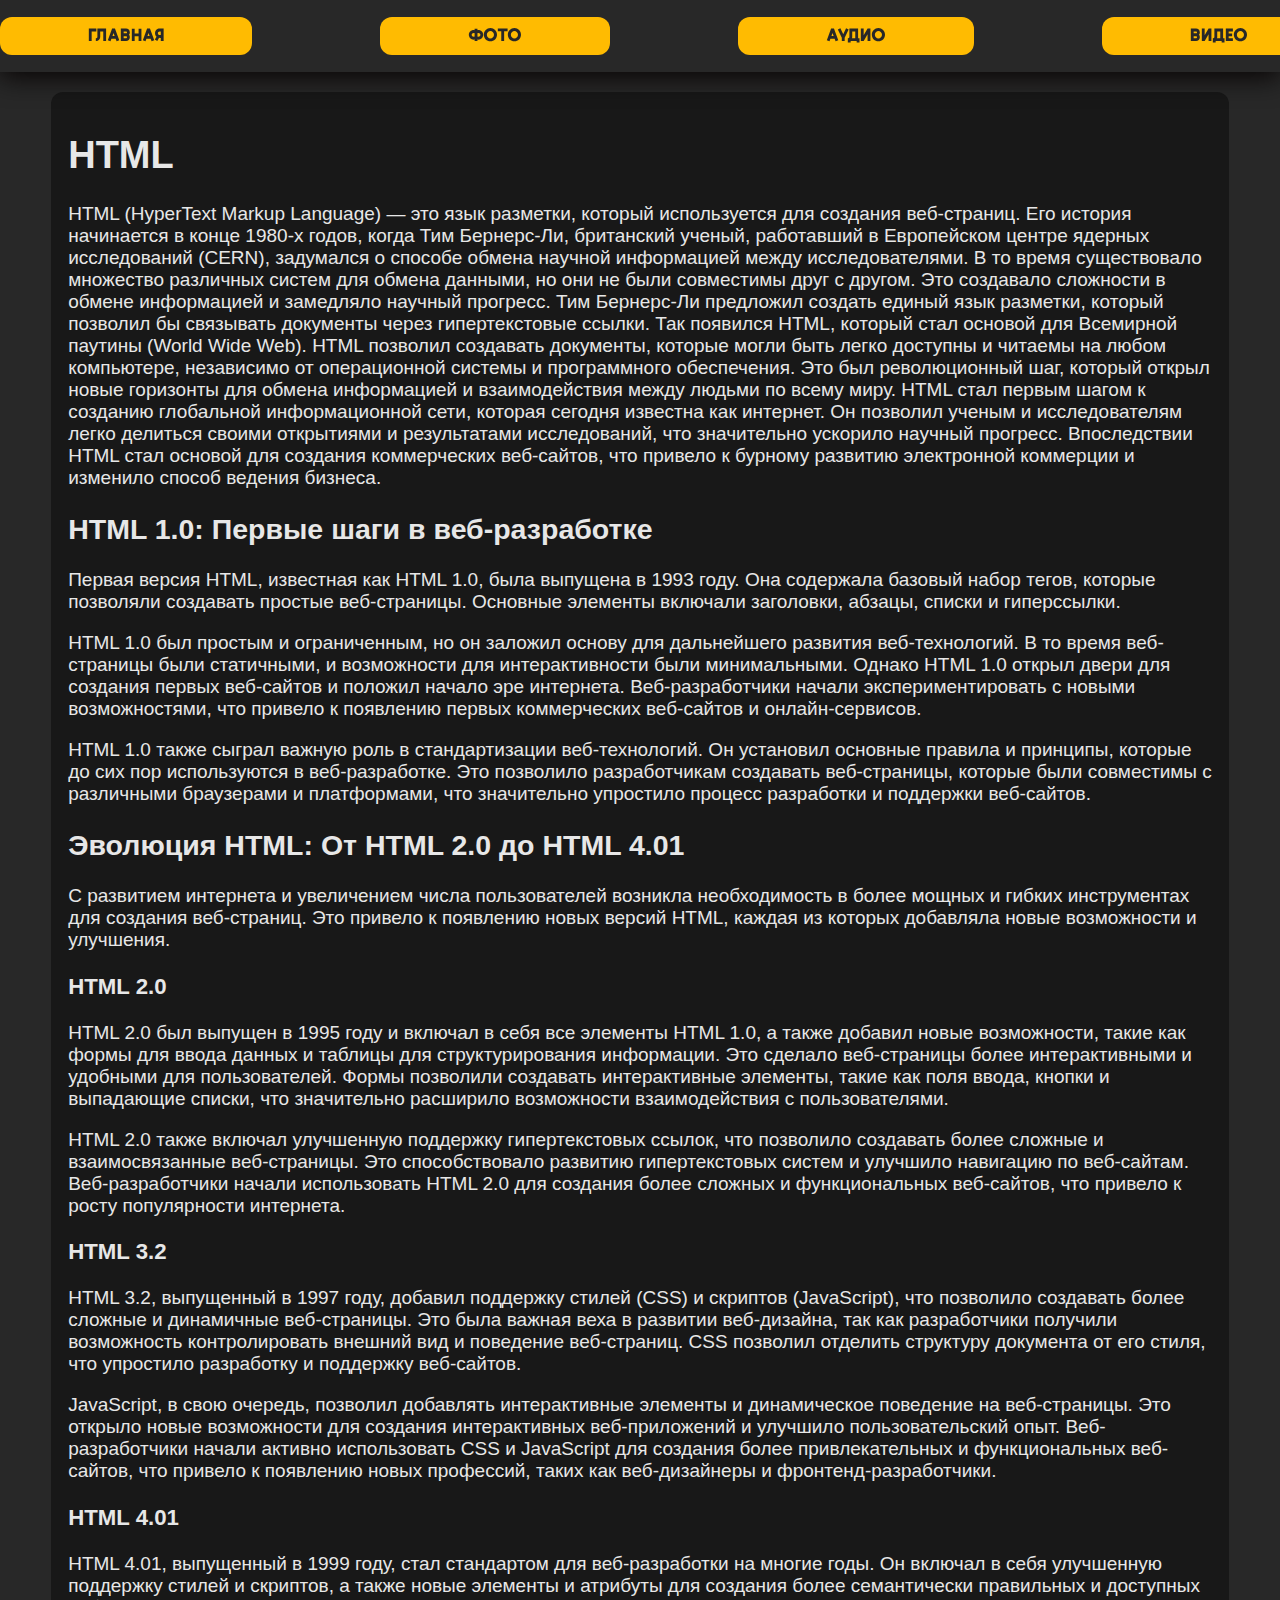
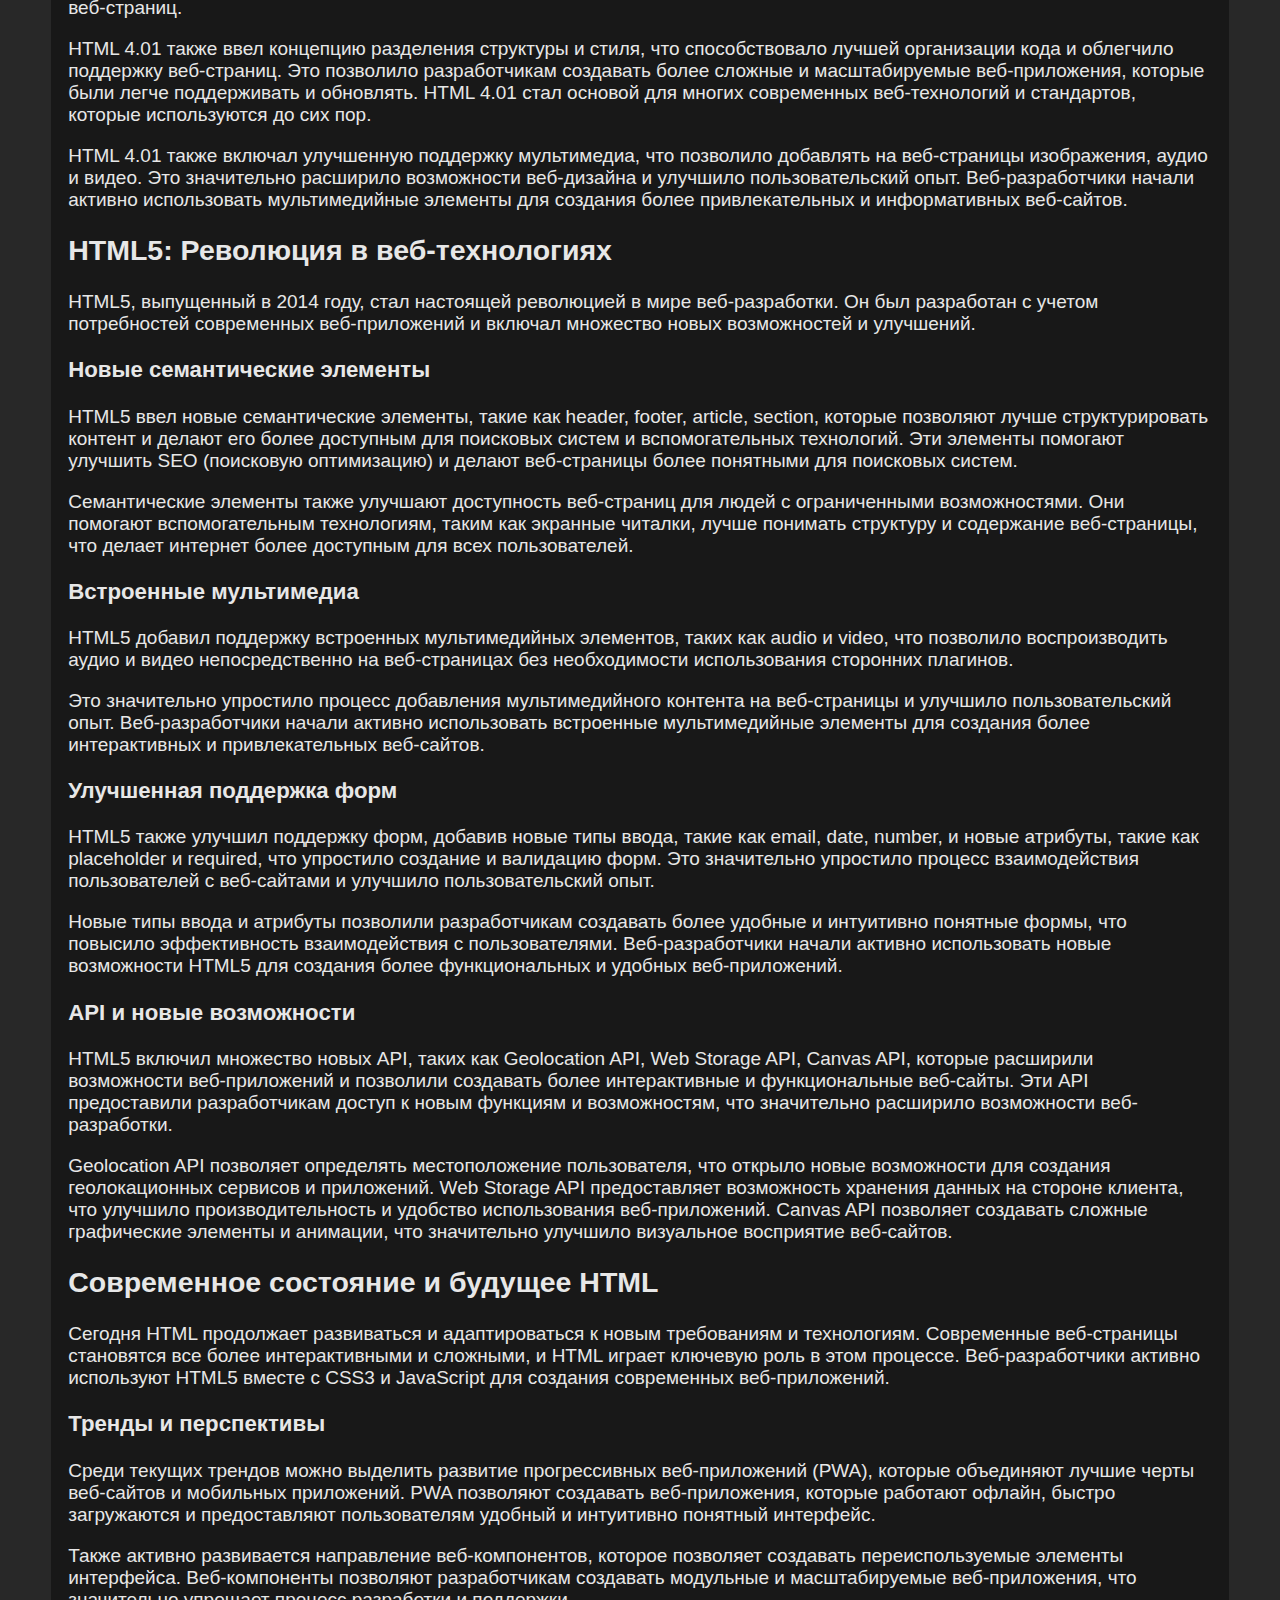
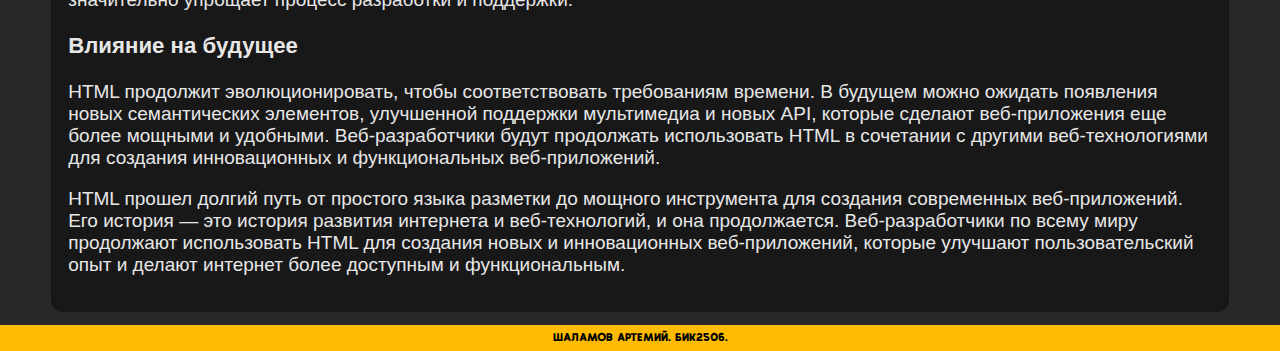
<file: index.html>
<!DOCTYPE html>
<html lang="ru">
<link rel="icon" href="images/Логотип.png" type="image/x-icon">
<head>
    <meta charset="UTF-8">
    <title>Главная</title>
    <link rel="stylesheet" href="css/style.css">
</head>
<body>

<nav class="bar">
  <ul>
    <li><a href="index.html">Главная</a></li>
    <li><a href="photo.html">Фото</a></li>
    <li><a href="audio.html">Аудио</a></li>
    <li><a href="video.html">Видео</a></li>
  </ul>
</nav>



<main class="text">
  <h1>HTML</h1>
  <p>HTML (HyperText Markup Language) — это язык разметки, который используется для создания веб-страниц. Его история начинается в конце 1980-х годов, когда Тим Бернерс-Ли, британский ученый, работавший в Европейском центре ядерных исследований (CERN), задумался о способе обмена научной информацией между исследователями. В то время существовало множество различных систем для обмена данными, но они не были совместимы друг с другом. Это создавало сложности в обмене информацией и замедляло научный прогресс. Тим Бернерс-Ли предложил создать единый язык разметки, который позволил бы связывать документы через гипертекстовые ссылки. Так появился HTML, который стал основой для Всемирной паутины (World Wide Web). HTML позволил создавать документы, которые могли быть легко доступны и читаемы на любом компьютере, независимо от операционной системы и программного обеспечения. Это был революционный шаг, который открыл новые горизонты для обмена информацией и взаимодействия между людьми по всему миру. HTML стал первым шагом к созданию глобальной информационной сети, которая сегодня известна как интернет. Он позволил ученым и исследователям легко делиться своими открытиями и результатами исследований, что значительно ускорило научный прогресс. Впоследствии HTML стал основой для создания коммерческих веб-сайтов, что привело к бурному развитию электронной коммерции и изменило способ ведения бизнеса.</p>

  <h2>HTML 1.0: Первые шаги в веб-разработке</h2>
  <p>Первая версия HTML, известная как HTML 1.0, была выпущена в 1993 году. Она содержала базовый набор тегов, которые позволяли создавать простые веб-страницы. Основные элементы включали заголовки, абзацы, списки и гиперссылки.<p>
  <p>HTML 1.0 был простым и ограниченным, но он заложил основу для дальнейшего развития веб-технологий. В то время веб-страницы были статичными, и возможности для интерактивности были минимальными. Однако HTML 1.0 открыл двери для создания первых веб-сайтов и положил начало эре интернета. Веб-разработчики начали экспериментировать с новыми возможностями, что привело к появлению первых коммерческих веб-сайтов и онлайн-сервисов.</p>
  <p>HTML 1.0 также сыграл важную роль в стандартизации веб-технологий. Он установил основные правила и принципы, которые до сих пор используются в веб-разработке. Это позволило разработчикам создавать веб-страницы, которые были совместимы с различными браузерами и платформами, что значительно упростило процесс разработки и поддержки веб-сайтов.</p>
  
  <h2>Эволюция HTML: От HTML 2.0 до HTML 4.01</h2>
  <p>С развитием интернета и увеличением числа пользователей возникла необходимость в более мощных и гибких инструментах для создания веб-страниц. Это привело к появлению новых версий HTML, каждая из которых добавляла новые возможности и улучшения.</p>
  
  <h3>HTML 2.0</h3>
  <p>HTML 2.0 был выпущен в 1995 году и включал в себя все элементы HTML 1.0, а также добавил новые возможности, такие как формы для ввода данных и таблицы для структурирования информации. Это сделало веб-страницы более интерактивными и удобными для пользователей. Формы позволили создавать интерактивные элементы, такие как поля ввода, кнопки и выпадающие списки, что значительно расширило возможности взаимодействия с пользователями.</p>
  <p>HTML 2.0 также включал улучшенную поддержку гипертекстовых ссылок, что позволило создавать более сложные и взаимосвязанные веб-страницы. Это способствовало развитию гипертекстовых систем и улучшило навигацию по веб-сайтам. Веб-разработчики начали использовать HTML 2.0 для создания более сложных и функциональных веб-сайтов, что привело к росту популярности интернета.</p>

  <h3>HTML 3.2</h3>
  <p>HTML 3.2, выпущенный в 1997 году, добавил поддержку стилей (CSS) и скриптов (JavaScript), что позволило создавать более сложные и динамичные веб-страницы. Это была важная веха в развитии веб-дизайна, так как разработчики получили возможность контролировать внешний вид и поведение веб-страниц. CSS позволил отделить структуру документа от его стиля, что упростило разработку и поддержку веб-сайтов.</p>
  <p>JavaScript, в свою очередь, позволил добавлять интерактивные элементы и динамическое поведение на веб-страницы. Это открыло новые возможности для создания интерактивных веб-приложений и улучшило пользовательский опыт. Веб-разработчики начали активно использовать CSS и JavaScript для создания более привлекательных и функциональных веб-сайтов, что привело к появлению новых профессий, таких как веб-дизайнеры и фронтенд-разработчики.</p>

  <h3>HTML 4.01</h3>
  <p>HTML 4.01, выпущенный в 1999 году, стал стандартом для веб-разработки на многие годы. Он включал в себя улучшенную поддержку стилей и скриптов, а также новые элементы и атрибуты для создания более семантически правильных и доступных веб-страниц.</p>
  <p>HTML 4.01 также ввел концепцию разделения структуры и стиля, что способствовало лучшей организации кода и облегчило поддержку веб-страниц. Это позволило разработчикам создавать более сложные и масштабируемые веб-приложения, которые были легче поддерживать и обновлять. HTML 4.01 стал основой для многих современных веб-технологий и стандартов, которые используются до сих пор.</p>
  <p>HTML 4.01 также включал улучшенную поддержку мультимедиа, что позволило добавлять на веб-страницы изображения, аудио и видео. Это значительно расширило возможности веб-дизайна и улучшило пользовательский опыт. Веб-разработчики начали активно использовать мультимедийные элементы для создания более привлекательных и информативных веб-сайтов.</p>
  
  <h2>HTML5: Революция в веб-технологиях</h2>
  <p>HTML5, выпущенный в 2014 году, стал настоящей революцией в мире веб-разработки. Он был разработан с учетом потребностей современных веб-приложений и включал множество новых возможностей и улучшений.</p>

  <h3>Новые семантические элементы</h3>
  <p>HTML5 ввел новые семантические элементы, такие как header, footer, article, section, которые позволяют лучше структурировать контент и делают его более доступным для поисковых систем и вспомогательных технологий. Эти элементы помогают улучшить SEO (поисковую оптимизацию) и делают веб-страницы более понятными для поисковых систем.</p>
  <p>Семантические элементы также улучшают доступность веб-страниц для людей с ограниченными возможностями. Они помогают вспомогательным технологиям, таким как экранные читалки, лучше понимать структуру и содержание веб-страницы, что делает интернет более доступным для всех пользователей.</p>

  <h3>Встроенные мультимедиа</h3>
  <p>HTML5 добавил поддержку встроенных мультимедийных элементов, таких как audio и video, что позволило воспроизводить аудио и видео непосредственно на веб-страницах без необходимости использования сторонних плагинов.</p>
  <p>Это значительно упростило процесс добавления мультимедийного контента на веб-страницы и улучшило пользовательский опыт. Веб-разработчики начали активно использовать встроенные мультимедийные элементы для создания более интерактивных и привлекательных веб-сайтов.</p>

  <h3>Улучшенная поддержка форм</h3>
  <p>HTML5 также улучшил поддержку форм, добавив новые типы ввода, такие как email, date, number, и новые атрибуты, такие как placeholder и required, что упростило создание и валидацию форм. Это значительно упростило процесс взаимодействия пользователей с веб-сайтами и улучшило пользовательский опыт.</p>
  <p>Новые типы ввода и атрибуты позволили разработчикам создавать более удобные и интуитивно понятные формы, что повысило эффективность взаимодействия с пользователями. Веб-разработчики начали активно использовать новые возможности HTML5 для создания более функциональных и удобных веб-приложений.</p>
  
  <h3>API и новые возможности</h3>
  <p>HTML5 включил множество новых API, таких как Geolocation API, Web Storage API, Canvas API, которые расширили возможности веб-приложений и позволили создавать более интерактивные и функциональные веб-сайты. Эти API предоставили разработчикам доступ к новым функциям и возможностям, что значительно расширило возможности веб-разработки.</p>
  <p>Geolocation API позволяет определять местоположение пользователя, что открыло новые возможности для создания геолокационных сервисов и приложений. Web Storage API предоставляет возможность хранения данных на стороне клиента, что улучшило производительность и удобство использования веб-приложений. Canvas API позволяет создавать сложные графические элементы и анимации, что значительно улучшило визуальное восприятие веб-сайтов.</p>

  <h2>Современное состояние и будущее HTML</h2>
  <p>Сегодня HTML продолжает развиваться и адаптироваться к новым требованиям и технологиям. Современные веб-страницы становятся все более интерактивными и сложными, и HTML играет ключевую роль в этом процессе. Веб-разработчики активно используют HTML5 вместе с CSS3 и JavaScript для создания современных веб-приложений.</p>

  <h3>Тренды и перспективы</h3>
  <p>Среди текущих трендов можно выделить развитие прогрессивных веб-приложений (PWA), которые объединяют лучшие черты веб-сайтов и мобильных приложений. PWA позволяют создавать веб-приложения, которые работают офлайн, быстро загружаются и предоставляют пользователям удобный и интуитивно понятный интерфейс.</p>
  <p>Также активно развивается направление веб-компонентов, которое позволяет создавать переиспользуемые элементы интерфейса. Веб-компоненты позволяют разработчикам создавать модульные и масштабируемые веб-приложения, что значительно упрощает процесс разработки и поддержки.</p>

  <h3>Влияние на будущее</h3>
  <p>HTML продолжит эволюционировать, чтобы соответствовать требованиям времени. В будущем можно ожидать появления новых семантических элементов, улучшенной поддержки мультимедиа и новых API, которые сделают веб-приложения еще более мощными и удобными. Веб-разработчики будут продолжать использовать HTML в сочетании с другими веб-технологиями для создания инновационных и функциональных веб-приложений.</p>
  <p>HTML прошел долгий путь от простого языка разметки до мощного инструмента для создания современных веб-приложений. Его история — это история развития интернета и веб-технологий, и она продолжается. Веб-разработчики по всему миру продолжают использовать HTML для создания новых и инновационных веб-приложений, которые улучшают пользовательский опыт и делают интернет более доступным и функциональным.</p>

</main>


<footer class="podval">
  <p>Шаламов Артемий. БИК2506.</p>
</footer>
</body>
</html>
</file>
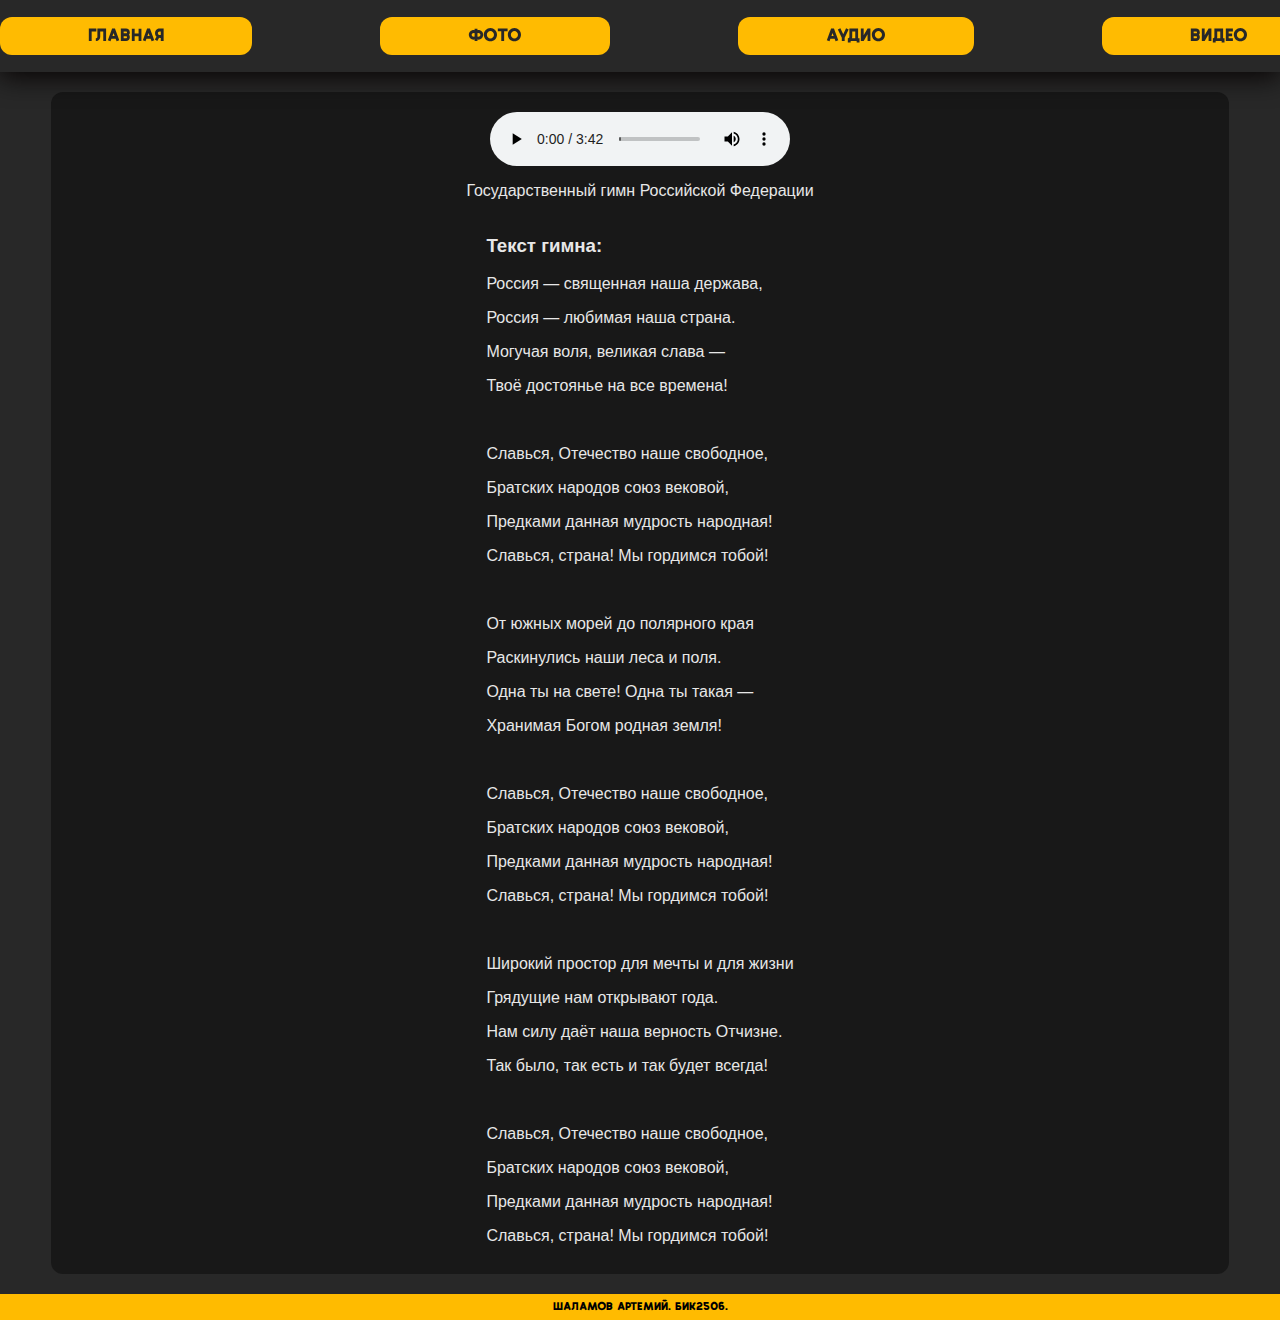
<file: audio.html>
<!DOCTYPE html>
<html lang="ru">
<head>
    <meta charset="UTF-8">
    <meta name="viewport" content="width=device-width, initial-scale=1.0">
    <title>Аудио</title>
    <link rel="stylesheet" href="css/style.css">
</head>
<body>

<nav class="bar">
  <ul>
    <li><a href="index.html">Главная</a></li>
    <li><a href="photo.html">Фото</a></li>
    <li><a href="audio.html">Аудио</a></li>
    <li><a href="video.html">видео</a></li>
  </ul>
</nav>


<div class="audio">
  <audio controls>
    <source src="audio/anthem.mp3" type="audio/mpeg">
     Ваш браузер не поддерживает аудио.
  </audio>
  <p class="audio-text">Государственный гимн Российской Федерации</p>
  <div class="slova">
    <h3>Текст гимна:</h3>
    <p>Россия — священная наша держава,</p>
    <p>Россия — любимая наша страна.</p>
    <p>Могучая воля, великая слава —</p>
    <p>Твоё достоянье на все времена!</p>
    <br>
    <p>Славься, Отечество наше свободное,</p>
    <p>Братских народов союз вековой,</p>
    <p>Предками данная мудрость народная!</p>
    <p>Славься, страна! Мы гордимся тобой!</p>
    <br>
    <p>От южных морей до полярного края</p>
    <p>Раскинулись наши леса и поля.</p>
    <p>Одна ты на свете! Одна ты такая —</p>
    <p>Хранимая Богом родная земля!</p>
    <br>
    <p>Славься, Отечество наше свободное,</p>
    <p>Братских народов союз вековой,</p>
    <p>Предками данная мудрость народная!</p>
    <p>Славься, страна! Мы гордимся тобой!</p>
    <br>
    <p>Широкий простор для мечты и для жизни</p>
    <p>Грядущие нам открывают года.</p>
    <p>Нам силу даёт наша верность Отчизне.</p>
    <p>Так было, так есть и так будет всегда!</p>
    <br>
    <p>Славься, Отечество наше свободное,</p>
    <p>Братских народов союз вековой,</p>
    <p>Предками данная мудрость народная!</p>
    <p>Славься, страна! Мы гордимся тобой!</p>
  </div>
</div>

    


<footer class="podval">
  <p>Шаламов Артемий. БИК2506.</p>
</footer>
</body>
</html>
</file>
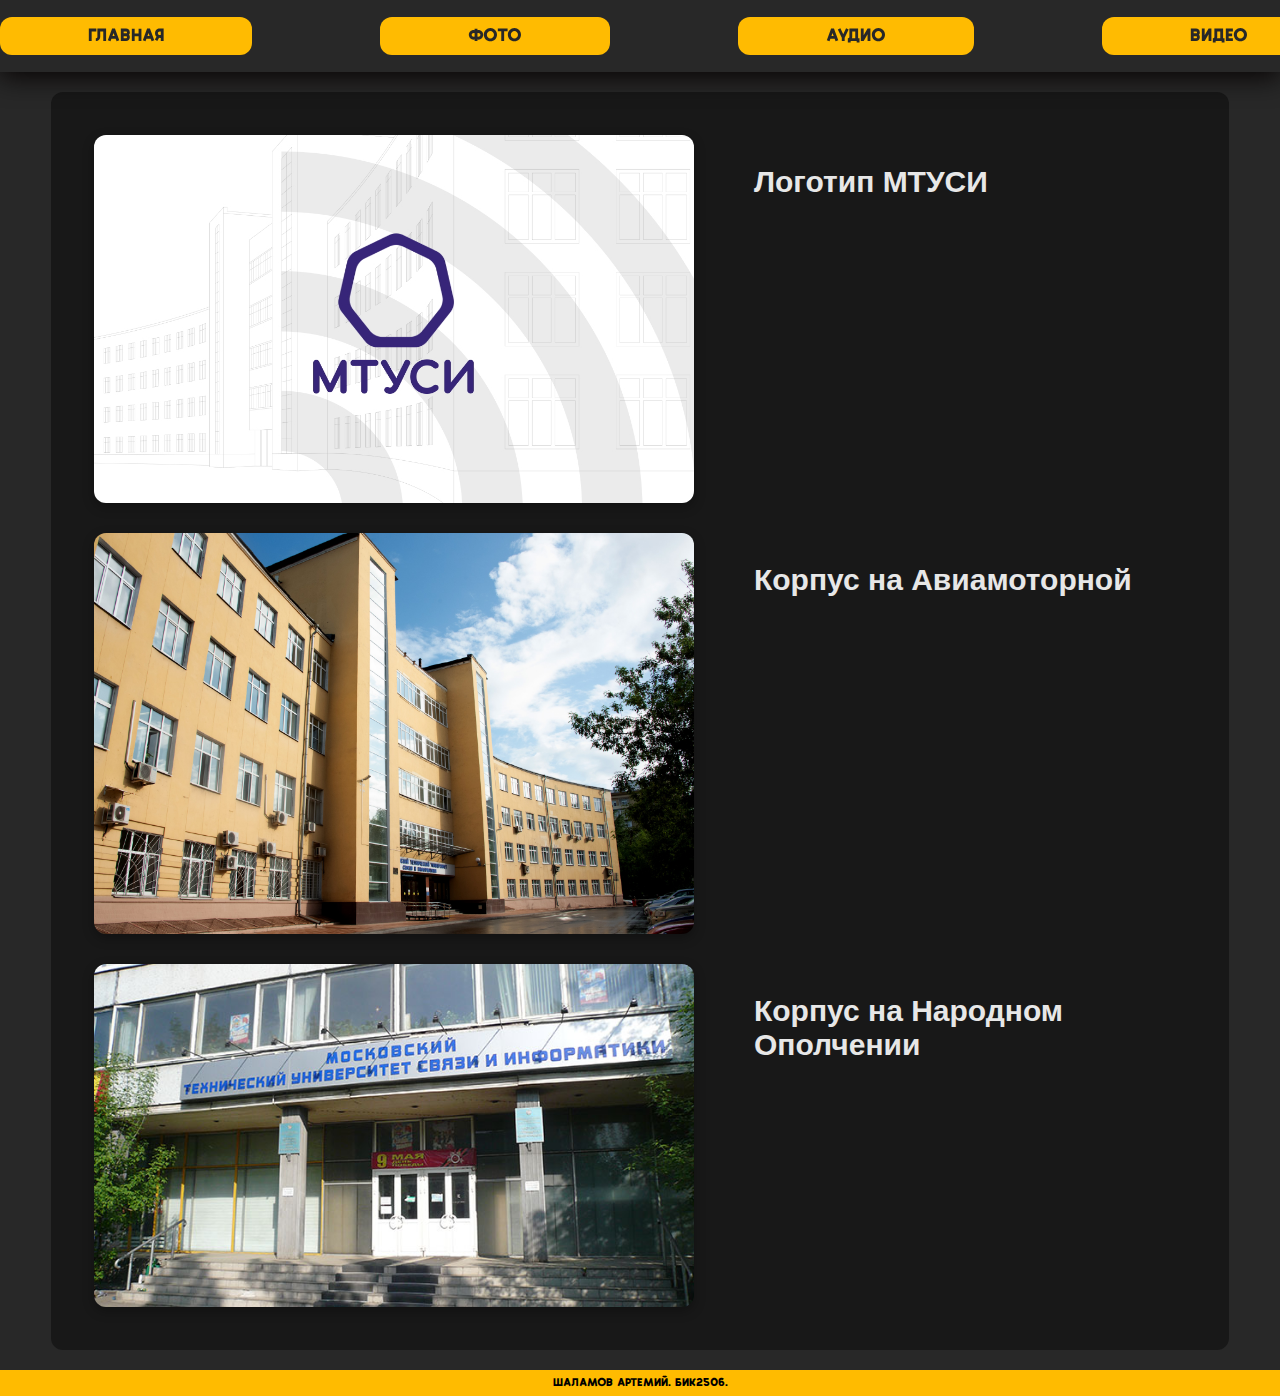
<file: photo.html>
<!DOCTYPE html>
<html lang="ru">
<head>
    <meta charset="UTF-8">
    <meta name="viewport" content="width=device-width, initial-scale=1.0">
    <title>Фотогалерея</title>
    <link rel="stylesheet" href="css/style.css">
</head>
<body>

<nav class="bar">
  <ul>
    <li><a href="index.html">Главная</a></li>
    <li><a href="photo.html">Фото</a></li>
    <li><a href="audio.html">Аудио</a></li>
    <li><a href="video.html">видео</a></li>
  </ul>
</nav>

<div class="photo">
  <div class="photo-item">
    <img src="images/mtuci.jpg" alt="Логотип">
    <h1>Логотип МТУСИ</h1>
  </div>

  <div class="photo-item">
    <img src="images/mtuci2.jpg" alt="Корпус на Авиамоторной">
    <h1>Корпус на Авиамоторной</h1>
  </div>

  <div class="photo-item">
    <img src="images/mtuci3.jpg" alt="Корпус на Народном Ополчении">
    <h1>Корпус на Народном Ополчении</h1>
  </div>
</div>


<!-- <main class="text">
    
</main> -->

<footer class="podval">
  <p>Шаламов Артемий. БИК2506.</p>
</footer>
</body>
</html>
</file>
<file: css/style.css>
body {
  background-color: #282828;
  margin: 0;
  padding: 0;
  min-height: 100vh;
  display: flex;
  flex-direction: column;
}


/* Панель навигации */
.bar {
  background-color: #282828;
  padding: 17px 0px;
  position: sticky;
  top: 0;
  z-index: 1000;
  box-shadow: 0 4px 28px #050000 ;
  width: 100%;          /* ← растянуть на всю ширину */
  margin:0;            /* ← убрать внешние отступы */
}

/* Список навигации */
.bar ul {
  list-style: none;
  margin: 0;
  padding: 0;
  display: flex;
  justify-content: space-evenly; /* выравнивание вправо */
  flex-direction: row; /* порядок кнопок справа налево */
  gap: 10%; /* расстояние между кнопками */
}

/* Стили для ссылок */
.bar a {
  display: inline-block;
  padding: 10px 88px;
  background-color: #ffbb01;
  color: #282828;
  text-decoration: none;
  border-radius: 12px;
  font-family: patsy, PatsySans, sans-serif; /* использование шрифта Patsy */
  font-weight: common;
  font-size: 19px;
  transition: all 0.3s ease;
}

/* Эффект при наведении */
.bar a:hover {
  background-color: #ffbb00;
  transform: scale(1.1);
  box-shadow: 0 0 10px #ffbb01;
}

@font-face {
  font-family: 'patsy'; /* любое имя, которым ты будешь обращаться к шрифту */
  src: url('../fonts/PatsySans.otf') format('opentype');
  font-weight: normal;
  font-style: normal;
}

.podval {
  background-color: #ffbb00;
  font-family: patsy, PatsySans, sans-serif; /* использование шрифта Patsy */
  font-size: 12px;
  text-align: center;
  position: relative;
  padding: 1px;
  line-height: 0;
  bottom: 0;
}

.podval1 {
  font-size: 12px;
  position: fixed;
  left: 0;
  right: 0;
  bottom: 0;
  width: 100%;
  background-color: #ffbb00;
  font-family: patsy, PatsySans, sans-serif;
  font-size: 12px;
  text-align: center;
  padding: 8px 0;
  z-index: 1000;
  padding: 1px;
  line-height: 0;
}


.text {
  background-color: #181818;
  border-radius: 12px;
  color: #e7e7e7;
  font-family: Arial, Helvetica, sans-serif; /* использование стандартного шрифта */
  font-size: 19px;
  text-align: left;
  padding: 17px;
  margin: 20px;
  margin-left: 4vw;
  margin-right: 4vw;
  margin-bottom: 1vw;
}

.photo-item {
  display: flex;             /* элементы в строку */
  flex-direction: row;       /* фото и текст рядом */
  align-items: flex-start;   /* текст выравнивается по верхней границе картинки */
  gap: 20px;                 /* расстояние между фото и текстом */
  margin: 30px;
}

.photo-item img {
  max-width: 600px;
  width: 100%;
  height: auto;
  border-radius: 12px;
  box-shadow: 0 4px 12px rgba(0,0,0,0.3);
}

.photo-item h1 {
  padding-top: 30px;
  padding-left: 40px;
  font-family: Arial, Helvetica, sans-serif;
  font-size: 30px;
  color: #e7e7e7;
  margin: 0; /* убираем лишние отступы */
}

.photo-item img:hover {
 transform: scale(1.05); /* лёгкое увеличение при наведении */
}

.audio {
  font-family: Arial, Helvetica, sans-serif;
  background-color: #181818;
  border-radius: 12px;
  display: flex;
  flex-direction: column;
  justify-content: center;
  align-items: center;
  margin: 20px;
  margin-left: 4vw;
  margin-right: 4vw;
  padding-top: 2vw;
  color: #e7e7e7;
  padding: 1vw;
  padding-top: 20px;
}

.slova {
  justify-content: left;
}

.photo {
  background-color: #181818;
  border-radius: 12px;
  margin-bottom: 1vw;
  margin: 20px;;
  padding: 1vw;
  margin-left: 4vw;
  margin-right: 4vw;
}

.vid {
  font-family: Arial, Helvetica, sans-serif;
  background-color: #181818;
  border-radius: 12px;
  display: flex;
  flex-direction: column;
  justify-content: center;
  align-items: center;
  margin: 20px;
  margin-left: 4vw;
  margin-right: 4vw;
  padding-top: 2vw;
  color: #e7e7e7;
  padding: 1vw;
  padding-top: 100px;
  padding-bottom: 30px;
}

.vid video {
  border-radius: 12px;
  box-shadow: 0 4px 12px rgba(0,0,0,0.3);
  transition: transform 0.3s ease;
}

.vid video:hover {
  transform: scale(1.02);
}

.video-text {
  margin-top: 15px;
  font-size: 18px;
  color: #e7e7e7;
  text-align: center;
}
</file>
